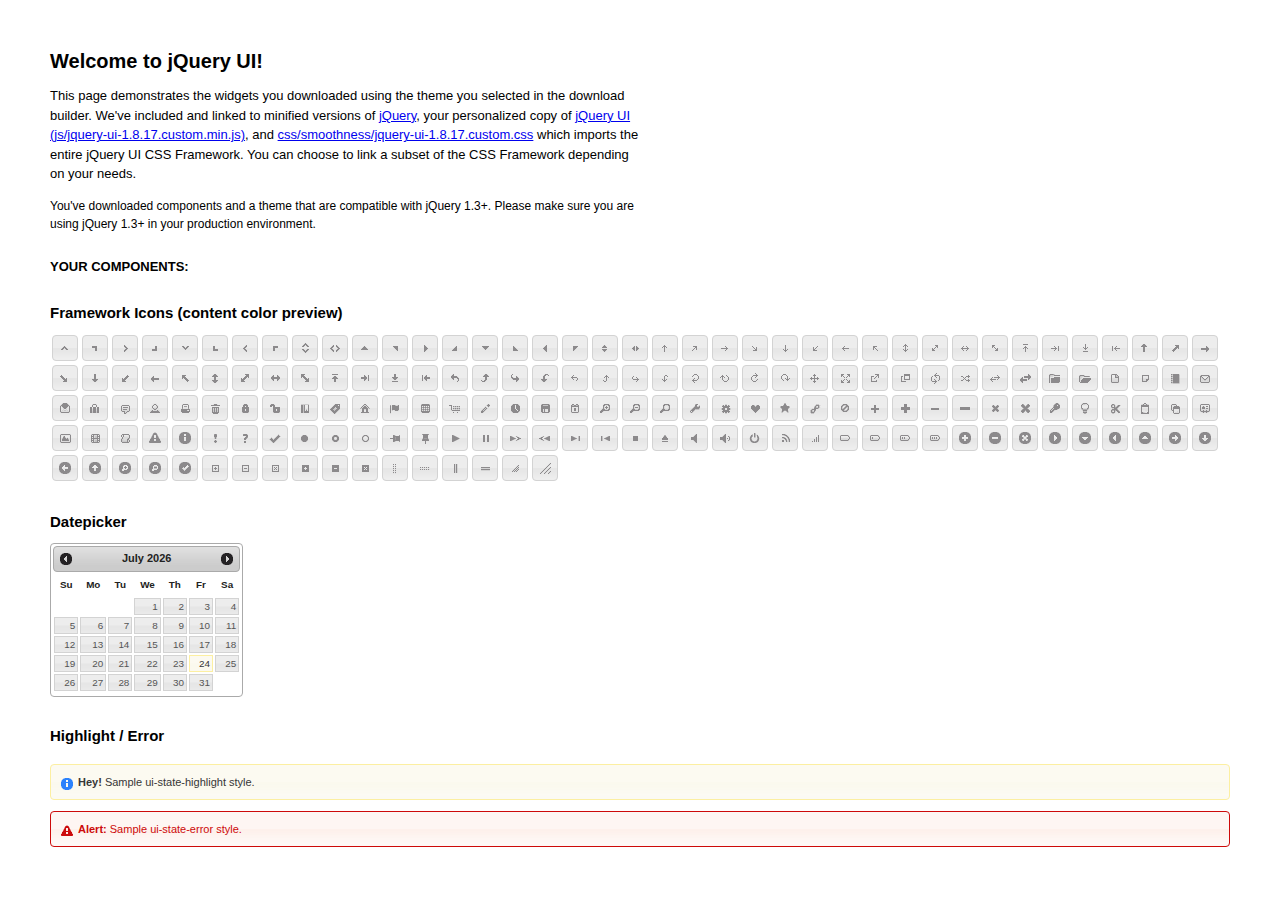
<file: jquery-ui-1.8.17.custom/index.html>
<!DOCTYPE html>
<html>
	<head>
		<meta http-equiv="Content-Type" content="text/html; charset=iso-8859-1" />
		<title>jQuery UI Example Page</title>
		<link type="text/css" href="css/smoothness/jquery-ui-1.8.17.custom.css" rel="stylesheet" />	
		<script type="text/javascript" src="js/jquery-1.7.1.min.js"></script>
		<script type="text/javascript" src="js/jquery-ui-1.8.17.custom.min.js"></script>
		<script type="text/javascript">
			$(function(){

				// Datepicker
				$('#datepicker').datepicker({
					inline: true
				});
				
				//hover states on the static widgets
				$('#dialog_link, ul#icons li').hover(
					function() { $(this).addClass('ui-state-hover'); }, 
					function() { $(this).removeClass('ui-state-hover'); }
				);
				
			});
		</script>
		<style type="text/css">
			/*demo page css*/
			body{ font: 62.5% "Trebuchet MS", sans-serif; margin: 50px;}
			.demoHeaders { margin-top: 2em; }
			#dialog_link {padding: .4em 1em .4em 20px;text-decoration: none;position: relative;}
			#dialog_link span.ui-icon {margin: 0 5px 0 0;position: absolute;left: .2em;top: 50%;margin-top: -8px;}
			ul#icons {margin: 0; padding: 0;}
			ul#icons li {margin: 2px; position: relative; padding: 4px 0; cursor: pointer; float: left;  list-style: none;}
			ul#icons span.ui-icon {float: left; margin: 0 4px;}
		</style>	
	</head>
	<body>
	<h1>Welcome to jQuery UI!</h1>
	<p style="font-size: 1.3em; line-height: 1.5; margin: 1em 0; width: 50%;">This page demonstrates the widgets you downloaded using the theme you selected in the download builder. We've included and linked to minified versions of <a href="js/jquery-1.7.1.min.js">jQuery</a>, your personalized copy of <a href="js/jquery-ui-1.8.17.custom.min.js">jQuery UI (js/jquery-ui-1.8.17.custom.min.js)</a>, and <a href="css/smoothness/jquery-ui-1.8.17.custom.css">css/smoothness/jquery-ui-1.8.17.custom.css</a> which imports the entire jQuery UI CSS Framework. You can choose to link a subset of the CSS Framework depending on your needs. </p>
	<p style="font-size: 1.2em; line-height: 1.5; margin: 1em 0; width: 50%;">You've downloaded components and a theme that are compatible with jQuery 1.3+. Please make sure you are using jQuery 1.3+ in your production environment.</p>	

	<p style="font-weight: bold; margin: 2em 0 1em; font-size: 1.3em;">YOUR COMPONENTS:</p>
			
				
				
		<h2 class="demoHeaders">Framework Icons (content color preview)</h2>
		<ul id="icons" class="ui-widget ui-helper-clearfix">
		
		<li class="ui-state-default ui-corner-all" title=".ui-icon-carat-1-n"><span class="ui-icon ui-icon-carat-1-n"></span></li>
		<li class="ui-state-default ui-corner-all" title=".ui-icon-carat-1-ne"><span class="ui-icon ui-icon-carat-1-ne"></span></li>
		<li class="ui-state-default ui-corner-all" title=".ui-icon-carat-1-e"><span class="ui-icon ui-icon-carat-1-e"></span></li>
		
		<li class="ui-state-default ui-corner-all" title=".ui-icon-carat-1-se"><span class="ui-icon ui-icon-carat-1-se"></span></li>
		<li class="ui-state-default ui-corner-all" title=".ui-icon-carat-1-s"><span class="ui-icon ui-icon-carat-1-s"></span></li>
		<li class="ui-state-default ui-corner-all" title=".ui-icon-carat-1-sw"><span class="ui-icon ui-icon-carat-1-sw"></span></li>
		<li class="ui-state-default ui-corner-all" title=".ui-icon-carat-1-w"><span class="ui-icon ui-icon-carat-1-w"></span></li>
		<li class="ui-state-default ui-corner-all" title=".ui-icon-carat-1-nw"><span class="ui-icon ui-icon-carat-1-nw"></span></li>
		<li class="ui-state-default ui-corner-all" title=".ui-icon-carat-2-n-s"><span class="ui-icon ui-icon-carat-2-n-s"></span></li>
		<li class="ui-state-default ui-corner-all" title=".ui-icon-carat-2-e-w"><span class="ui-icon ui-icon-carat-2-e-w"></span></li>
		<li class="ui-state-default ui-corner-all" title=".ui-icon-triangle-1-n"><span class="ui-icon ui-icon-triangle-1-n"></span></li>
		<li class="ui-state-default ui-corner-all" title=".ui-icon-triangle-1-ne"><span class="ui-icon ui-icon-triangle-1-ne"></span></li>
		
		<li class="ui-state-default ui-corner-all" title=".ui-icon-triangle-1-e"><span class="ui-icon ui-icon-triangle-1-e"></span></li>
		<li class="ui-state-default ui-corner-all" title=".ui-icon-triangle-1-se"><span class="ui-icon ui-icon-triangle-1-se"></span></li>
		<li class="ui-state-default ui-corner-all" title=".ui-icon-triangle-1-s"><span class="ui-icon ui-icon-triangle-1-s"></span></li>
		<li class="ui-state-default ui-corner-all" title=".ui-icon-triangle-1-sw"><span class="ui-icon ui-icon-triangle-1-sw"></span></li>
		<li class="ui-state-default ui-corner-all" title=".ui-icon-triangle-1-w"><span class="ui-icon ui-icon-triangle-1-w"></span></li>
		<li class="ui-state-default ui-corner-all" title=".ui-icon-triangle-1-nw"><span class="ui-icon ui-icon-triangle-1-nw"></span></li>
		<li class="ui-state-default ui-corner-all" title=".ui-icon-triangle-2-n-s"><span class="ui-icon ui-icon-triangle-2-n-s"></span></li>
		<li class="ui-state-default ui-corner-all" title=".ui-icon-triangle-2-e-w"><span class="ui-icon ui-icon-triangle-2-e-w"></span></li>
		<li class="ui-state-default ui-corner-all" title=".ui-icon-arrow-1-n"><span class="ui-icon ui-icon-arrow-1-n"></span></li>
		
		<li class="ui-state-default ui-corner-all" title=".ui-icon-arrow-1-ne"><span class="ui-icon ui-icon-arrow-1-ne"></span></li>
		<li class="ui-state-default ui-corner-all" title=".ui-icon-arrow-1-e"><span class="ui-icon ui-icon-arrow-1-e"></span></li>
		<li class="ui-state-default ui-corner-all" title=".ui-icon-arrow-1-se"><span class="ui-icon ui-icon-arrow-1-se"></span></li>
		<li class="ui-state-default ui-corner-all" title=".ui-icon-arrow-1-s"><span class="ui-icon ui-icon-arrow-1-s"></span></li>
		<li class="ui-state-default ui-corner-all" title=".ui-icon-arrow-1-sw"><span class="ui-icon ui-icon-arrow-1-sw"></span></li>
		<li class="ui-state-default ui-corner-all" title=".ui-icon-arrow-1-w"><span class="ui-icon ui-icon-arrow-1-w"></span></li>
		<li class="ui-state-default ui-corner-all" title=".ui-icon-arrow-1-nw"><span class="ui-icon ui-icon-arrow-1-nw"></span></li>
		<li class="ui-state-default ui-corner-all" title=".ui-icon-arrow-2-n-s"><span class="ui-icon ui-icon-arrow-2-n-s"></span></li>
		<li class="ui-state-default ui-corner-all" title=".ui-icon-arrow-2-ne-sw"><span class="ui-icon ui-icon-arrow-2-ne-sw"></span></li>
		
		<li class="ui-state-default ui-corner-all" title=".ui-icon-arrow-2-e-w"><span class="ui-icon ui-icon-arrow-2-e-w"></span></li>
		<li class="ui-state-default ui-corner-all" title=".ui-icon-arrow-2-se-nw"><span class="ui-icon ui-icon-arrow-2-se-nw"></span></li>
		<li class="ui-state-default ui-corner-all" title=".ui-icon-arrowstop-1-n"><span class="ui-icon ui-icon-arrowstop-1-n"></span></li>
		<li class="ui-state-default ui-corner-all" title=".ui-icon-arrowstop-1-e"><span class="ui-icon ui-icon-arrowstop-1-e"></span></li>
		<li class="ui-state-default ui-corner-all" title=".ui-icon-arrowstop-1-s"><span class="ui-icon ui-icon-arrowstop-1-s"></span></li>
		<li class="ui-state-default ui-corner-all" title=".ui-icon-arrowstop-1-w"><span class="ui-icon ui-icon-arrowstop-1-w"></span></li>
		<li class="ui-state-default ui-corner-all" title=".ui-icon-arrowthick-1-n"><span class="ui-icon ui-icon-arrowthick-1-n"></span></li>
		<li class="ui-state-default ui-corner-all" title=".ui-icon-arrowthick-1-ne"><span class="ui-icon ui-icon-arrowthick-1-ne"></span></li>
		<li class="ui-state-default ui-corner-all" title=".ui-icon-arrowthick-1-e"><span class="ui-icon ui-icon-arrowthick-1-e"></span></li>
		
		<li class="ui-state-default ui-corner-all" title=".ui-icon-arrowthick-1-se"><span class="ui-icon ui-icon-arrowthick-1-se"></span></li>
		<li class="ui-state-default ui-corner-all" title=".ui-icon-arrowthick-1-s"><span class="ui-icon ui-icon-arrowthick-1-s"></span></li>
		<li class="ui-state-default ui-corner-all" title=".ui-icon-arrowthick-1-sw"><span class="ui-icon ui-icon-arrowthick-1-sw"></span></li>
		<li class="ui-state-default ui-corner-all" title=".ui-icon-arrowthick-1-w"><span class="ui-icon ui-icon-arrowthick-1-w"></span></li>
		<li class="ui-state-default ui-corner-all" title=".ui-icon-arrowthick-1-nw"><span class="ui-icon ui-icon-arrowthick-1-nw"></span></li>
		<li class="ui-state-default ui-corner-all" title=".ui-icon-arrowthick-2-n-s"><span class="ui-icon ui-icon-arrowthick-2-n-s"></span></li>
		<li class="ui-state-default ui-corner-all" title=".ui-icon-arrowthick-2-ne-sw"><span class="ui-icon ui-icon-arrowthick-2-ne-sw"></span></li>
		<li class="ui-state-default ui-corner-all" title=".ui-icon-arrowthick-2-e-w"><span class="ui-icon ui-icon-arrowthick-2-e-w"></span></li>
		<li class="ui-state-default ui-corner-all" title=".ui-icon-arrowthick-2-se-nw"><span class="ui-icon ui-icon-arrowthick-2-se-nw"></span></li>
		
		<li class="ui-state-default ui-corner-all" title=".ui-icon-arrowthickstop-1-n"><span class="ui-icon ui-icon-arrowthickstop-1-n"></span></li>
		<li class="ui-state-default ui-corner-all" title=".ui-icon-arrowthickstop-1-e"><span class="ui-icon ui-icon-arrowthickstop-1-e"></span></li>
		<li class="ui-state-default ui-corner-all" title=".ui-icon-arrowthickstop-1-s"><span class="ui-icon ui-icon-arrowthickstop-1-s"></span></li>
		<li class="ui-state-default ui-corner-all" title=".ui-icon-arrowthickstop-1-w"><span class="ui-icon ui-icon-arrowthickstop-1-w"></span></li>
		<li class="ui-state-default ui-corner-all" title=".ui-icon-arrowreturnthick-1-w"><span class="ui-icon ui-icon-arrowreturnthick-1-w"></span></li>
		<li class="ui-state-default ui-corner-all" title=".ui-icon-arrowreturnthick-1-n"><span class="ui-icon ui-icon-arrowreturnthick-1-n"></span></li>
		<li class="ui-state-default ui-corner-all" title=".ui-icon-arrowreturnthick-1-e"><span class="ui-icon ui-icon-arrowreturnthick-1-e"></span></li>
		<li class="ui-state-default ui-corner-all" title=".ui-icon-arrowreturnthick-1-s"><span class="ui-icon ui-icon-arrowreturnthick-1-s"></span></li>
		<li class="ui-state-default ui-corner-all" title=".ui-icon-arrowreturn-1-w"><span class="ui-icon ui-icon-arrowreturn-1-w"></span></li>
		
		<li class="ui-state-default ui-corner-all" title=".ui-icon-arrowreturn-1-n"><span class="ui-icon ui-icon-arrowreturn-1-n"></span></li>
		<li class="ui-state-default ui-corner-all" title=".ui-icon-arrowreturn-1-e"><span class="ui-icon ui-icon-arrowreturn-1-e"></span></li>
		<li class="ui-state-default ui-corner-all" title=".ui-icon-arrowreturn-1-s"><span class="ui-icon ui-icon-arrowreturn-1-s"></span></li>
		<li class="ui-state-default ui-corner-all" title=".ui-icon-arrowrefresh-1-w"><span class="ui-icon ui-icon-arrowrefresh-1-w"></span></li>
		<li class="ui-state-default ui-corner-all" title=".ui-icon-arrowrefresh-1-n"><span class="ui-icon ui-icon-arrowrefresh-1-n"></span></li>
		<li class="ui-state-default ui-corner-all" title=".ui-icon-arrowrefresh-1-e"><span class="ui-icon ui-icon-arrowrefresh-1-e"></span></li>
		<li class="ui-state-default ui-corner-all" title=".ui-icon-arrowrefresh-1-s"><span class="ui-icon ui-icon-arrowrefresh-1-s"></span></li>
		<li class="ui-state-default ui-corner-all" title=".ui-icon-arrow-4"><span class="ui-icon ui-icon-arrow-4"></span></li>
		<li class="ui-state-default ui-corner-all" title=".ui-icon-arrow-4-diag"><span class="ui-icon ui-icon-arrow-4-diag"></span></li>
		
		<li class="ui-state-default ui-corner-all" title=".ui-icon-extlink"><span class="ui-icon ui-icon-extlink"></span></li>
		<li class="ui-state-default ui-corner-all" title=".ui-icon-newwin"><span class="ui-icon ui-icon-newwin"></span></li>
		<li class="ui-state-default ui-corner-all" title=".ui-icon-refresh"><span class="ui-icon ui-icon-refresh"></span></li>
		<li class="ui-state-default ui-corner-all" title=".ui-icon-shuffle"><span class="ui-icon ui-icon-shuffle"></span></li>
		<li class="ui-state-default ui-corner-all" title=".ui-icon-transfer-e-w"><span class="ui-icon ui-icon-transfer-e-w"></span></li>
		<li class="ui-state-default ui-corner-all" title=".ui-icon-transferthick-e-w"><span class="ui-icon ui-icon-transferthick-e-w"></span></li>
		<li class="ui-state-default ui-corner-all" title=".ui-icon-folder-collapsed"><span class="ui-icon ui-icon-folder-collapsed"></span></li>
		<li class="ui-state-default ui-corner-all" title=".ui-icon-folder-open"><span class="ui-icon ui-icon-folder-open"></span></li>
		<li class="ui-state-default ui-corner-all" title=".ui-icon-document"><span class="ui-icon ui-icon-document"></span></li>
		
		<li class="ui-state-default ui-corner-all" title=".ui-icon-document-b"><span class="ui-icon ui-icon-document-b"></span></li>
		<li class="ui-state-default ui-corner-all" title=".ui-icon-note"><span class="ui-icon ui-icon-note"></span></li>
		<li class="ui-state-default ui-corner-all" title=".ui-icon-mail-closed"><span class="ui-icon ui-icon-mail-closed"></span></li>
		<li class="ui-state-default ui-corner-all" title=".ui-icon-mail-open"><span class="ui-icon ui-icon-mail-open"></span></li>
		<li class="ui-state-default ui-corner-all" title=".ui-icon-suitcase"><span class="ui-icon ui-icon-suitcase"></span></li>
		<li class="ui-state-default ui-corner-all" title=".ui-icon-comment"><span class="ui-icon ui-icon-comment"></span></li>
		<li class="ui-state-default ui-corner-all" title=".ui-icon-person"><span class="ui-icon ui-icon-person"></span></li>
		<li class="ui-state-default ui-corner-all" title=".ui-icon-print"><span class="ui-icon ui-icon-print"></span></li>
		<li class="ui-state-default ui-corner-all" title=".ui-icon-trash"><span class="ui-icon ui-icon-trash"></span></li>
		
		<li class="ui-state-default ui-corner-all" title=".ui-icon-locked"><span class="ui-icon ui-icon-locked"></span></li>
		<li class="ui-state-default ui-corner-all" title=".ui-icon-unlocked"><span class="ui-icon ui-icon-unlocked"></span></li>
		<li class="ui-state-default ui-corner-all" title=".ui-icon-bookmark"><span class="ui-icon ui-icon-bookmark"></span></li>
		<li class="ui-state-default ui-corner-all" title=".ui-icon-tag"><span class="ui-icon ui-icon-tag"></span></li>
		<li class="ui-state-default ui-corner-all" title=".ui-icon-home"><span class="ui-icon ui-icon-home"></span></li>
		<li class="ui-state-default ui-corner-all" title=".ui-icon-flag"><span class="ui-icon ui-icon-flag"></span></li>
		<li class="ui-state-default ui-corner-all" title=".ui-icon-calculator"><span class="ui-icon ui-icon-calculator"></span></li>
		<li class="ui-state-default ui-corner-all" title=".ui-icon-cart"><span class="ui-icon ui-icon-cart"></span></li>
		<li class="ui-state-default ui-corner-all" title=".ui-icon-pencil"><span class="ui-icon ui-icon-pencil"></span></li>
		
		<li class="ui-state-default ui-corner-all" title=".ui-icon-clock"><span class="ui-icon ui-icon-clock"></span></li>
		<li class="ui-state-default ui-corner-all" title=".ui-icon-disk"><span class="ui-icon ui-icon-disk"></span></li>
		<li class="ui-state-default ui-corner-all" title=".ui-icon-calendar"><span class="ui-icon ui-icon-calendar"></span></li>
		<li class="ui-state-default ui-corner-all" title=".ui-icon-zoomin"><span class="ui-icon ui-icon-zoomin"></span></li>
		<li class="ui-state-default ui-corner-all" title=".ui-icon-zoomout"><span class="ui-icon ui-icon-zoomout"></span></li>
		<li class="ui-state-default ui-corner-all" title=".ui-icon-search"><span class="ui-icon ui-icon-search"></span></li>
		<li class="ui-state-default ui-corner-all" title=".ui-icon-wrench"><span class="ui-icon ui-icon-wrench"></span></li>
		<li class="ui-state-default ui-corner-all" title=".ui-icon-gear"><span class="ui-icon ui-icon-gear"></span></li>
		<li class="ui-state-default ui-corner-all" title=".ui-icon-heart"><span class="ui-icon ui-icon-heart"></span></li>
		
		<li class="ui-state-default ui-corner-all" title=".ui-icon-star"><span class="ui-icon ui-icon-star"></span></li>
		<li class="ui-state-default ui-corner-all" title=".ui-icon-link"><span class="ui-icon ui-icon-link"></span></li>
		<li class="ui-state-default ui-corner-all" title=".ui-icon-cancel"><span class="ui-icon ui-icon-cancel"></span></li>
		<li class="ui-state-default ui-corner-all" title=".ui-icon-plus"><span class="ui-icon ui-icon-plus"></span></li>
		<li class="ui-state-default ui-corner-all" title=".ui-icon-plusthick"><span class="ui-icon ui-icon-plusthick"></span></li>
		<li class="ui-state-default ui-corner-all" title=".ui-icon-minus"><span class="ui-icon ui-icon-minus"></span></li>
		<li class="ui-state-default ui-corner-all" title=".ui-icon-minusthick"><span class="ui-icon ui-icon-minusthick"></span></li>
		<li class="ui-state-default ui-corner-all" title=".ui-icon-close"><span class="ui-icon ui-icon-close"></span></li>
		<li class="ui-state-default ui-corner-all" title=".ui-icon-closethick"><span class="ui-icon ui-icon-closethick"></span></li>
		
		<li class="ui-state-default ui-corner-all" title=".ui-icon-key"><span class="ui-icon ui-icon-key"></span></li>
		<li class="ui-state-default ui-corner-all" title=".ui-icon-lightbulb"><span class="ui-icon ui-icon-lightbulb"></span></li>
		<li class="ui-state-default ui-corner-all" title=".ui-icon-scissors"><span class="ui-icon ui-icon-scissors"></span></li>
		<li class="ui-state-default ui-corner-all" title=".ui-icon-clipboard"><span class="ui-icon ui-icon-clipboard"></span></li>
		<li class="ui-state-default ui-corner-all" title=".ui-icon-copy"><span class="ui-icon ui-icon-copy"></span></li>
		<li class="ui-state-default ui-corner-all" title=".ui-icon-contact"><span class="ui-icon ui-icon-contact"></span></li>
		<li class="ui-state-default ui-corner-all" title=".ui-icon-image"><span class="ui-icon ui-icon-image"></span></li>
		<li class="ui-state-default ui-corner-all" title=".ui-icon-video"><span class="ui-icon ui-icon-video"></span></li>
		<li class="ui-state-default ui-corner-all" title=".ui-icon-script"><span class="ui-icon ui-icon-script"></span></li>
		<li class="ui-state-default ui-corner-all" title=".ui-icon-alert"><span class="ui-icon ui-icon-alert"></span></li>
		
		<li class="ui-state-default ui-corner-all" title=".ui-icon-info"><span class="ui-icon ui-icon-info"></span></li>
		<li class="ui-state-default ui-corner-all" title=".ui-icon-notice"><span class="ui-icon ui-icon-notice"></span></li>
		<li class="ui-state-default ui-corner-all" title=".ui-icon-help"><span class="ui-icon ui-icon-help"></span></li>
		<li class="ui-state-default ui-corner-all" title=".ui-icon-check"><span class="ui-icon ui-icon-check"></span></li>
		<li class="ui-state-default ui-corner-all" title=".ui-icon-bullet"><span class="ui-icon ui-icon-bullet"></span></li>
		<li class="ui-state-default ui-corner-all" title=".ui-icon-radio-off"><span class="ui-icon ui-icon-radio-off"></span></li>
		<li class="ui-state-default ui-corner-all" title=".ui-icon-radio-on"><span class="ui-icon ui-icon-radio-on"></span></li>
		<li class="ui-state-default ui-corner-all" title=".ui-icon-pin-w"><span class="ui-icon ui-icon-pin-w"></span></li>
		<li class="ui-state-default ui-corner-all" title=".ui-icon-pin-s"><span class="ui-icon ui-icon-pin-s"></span></li>
		<li class="ui-state-default ui-corner-all" title=".ui-icon-play"><span class="ui-icon ui-icon-play"></span></li>
		<li class="ui-state-default ui-corner-all" title=".ui-icon-pause"><span class="ui-icon ui-icon-pause"></span></li>
		
		<li class="ui-state-default ui-corner-all" title=".ui-icon-seek-next"><span class="ui-icon ui-icon-seek-next"></span></li>
		<li class="ui-state-default ui-corner-all" title=".ui-icon-seek-prev"><span class="ui-icon ui-icon-seek-prev"></span></li>
		<li class="ui-state-default ui-corner-all" title=".ui-icon-seek-end"><span class="ui-icon ui-icon-seek-end"></span></li>
		<li class="ui-state-default ui-corner-all" title=".ui-icon-seek-first"><span class="ui-icon ui-icon-seek-first"></span></li>
		<li class="ui-state-default ui-corner-all" title=".ui-icon-stop"><span class="ui-icon ui-icon-stop"></span></li>
		<li class="ui-state-default ui-corner-all" title=".ui-icon-eject"><span class="ui-icon ui-icon-eject"></span></li>
		<li class="ui-state-default ui-corner-all" title=".ui-icon-volume-off"><span class="ui-icon ui-icon-volume-off"></span></li>
		<li class="ui-state-default ui-corner-all" title=".ui-icon-volume-on"><span class="ui-icon ui-icon-volume-on"></span></li>
		<li class="ui-state-default ui-corner-all" title=".ui-icon-power"><span class="ui-icon ui-icon-power"></span></li>
		
		<li class="ui-state-default ui-corner-all" title=".ui-icon-signal-diag"><span class="ui-icon ui-icon-signal-diag"></span></li>
		<li class="ui-state-default ui-corner-all" title=".ui-icon-signal"><span class="ui-icon ui-icon-signal"></span></li>
		<li class="ui-state-default ui-corner-all" title=".ui-icon-battery-0"><span class="ui-icon ui-icon-battery-0"></span></li>
		<li class="ui-state-default ui-corner-all" title=".ui-icon-battery-1"><span class="ui-icon ui-icon-battery-1"></span></li>
		<li class="ui-state-default ui-corner-all" title=".ui-icon-battery-2"><span class="ui-icon ui-icon-battery-2"></span></li>
		<li class="ui-state-default ui-corner-all" title=".ui-icon-battery-3"><span class="ui-icon ui-icon-battery-3"></span></li>
		<li class="ui-state-default ui-corner-all" title=".ui-icon-circle-plus"><span class="ui-icon ui-icon-circle-plus"></span></li>
		<li class="ui-state-default ui-corner-all" title=".ui-icon-circle-minus"><span class="ui-icon ui-icon-circle-minus"></span></li>
		<li class="ui-state-default ui-corner-all" title=".ui-icon-circle-close"><span class="ui-icon ui-icon-circle-close"></span></li>
		
		<li class="ui-state-default ui-corner-all" title=".ui-icon-circle-triangle-e"><span class="ui-icon ui-icon-circle-triangle-e"></span></li>
		<li class="ui-state-default ui-corner-all" title=".ui-icon-circle-triangle-s"><span class="ui-icon ui-icon-circle-triangle-s"></span></li>
		<li class="ui-state-default ui-corner-all" title=".ui-icon-circle-triangle-w"><span class="ui-icon ui-icon-circle-triangle-w"></span></li>
		<li class="ui-state-default ui-corner-all" title=".ui-icon-circle-triangle-n"><span class="ui-icon ui-icon-circle-triangle-n"></span></li>
		<li class="ui-state-default ui-corner-all" title=".ui-icon-circle-arrow-e"><span class="ui-icon ui-icon-circle-arrow-e"></span></li>
		<li class="ui-state-default ui-corner-all" title=".ui-icon-circle-arrow-s"><span class="ui-icon ui-icon-circle-arrow-s"></span></li>
		<li class="ui-state-default ui-corner-all" title=".ui-icon-circle-arrow-w"><span class="ui-icon ui-icon-circle-arrow-w"></span></li>
		<li class="ui-state-default ui-corner-all" title=".ui-icon-circle-arrow-n"><span class="ui-icon ui-icon-circle-arrow-n"></span></li>
		<li class="ui-state-default ui-corner-all" title=".ui-icon-circle-zoomin"><span class="ui-icon ui-icon-circle-zoomin"></span></li>
		
		<li class="ui-state-default ui-corner-all" title=".ui-icon-circle-zoomout"><span class="ui-icon ui-icon-circle-zoomout"></span></li>
		<li class="ui-state-default ui-corner-all" title=".ui-icon-circle-check"><span class="ui-icon ui-icon-circle-check"></span></li>
		<li class="ui-state-default ui-corner-all" title=".ui-icon-circlesmall-plus"><span class="ui-icon ui-icon-circlesmall-plus"></span></li>
		<li class="ui-state-default ui-corner-all" title=".ui-icon-circlesmall-minus"><span class="ui-icon ui-icon-circlesmall-minus"></span></li>
		<li class="ui-state-default ui-corner-all" title=".ui-icon-circlesmall-close"><span class="ui-icon ui-icon-circlesmall-close"></span></li>
		<li class="ui-state-default ui-corner-all" title=".ui-icon-squaresmall-plus"><span class="ui-icon ui-icon-squaresmall-plus"></span></li>
		<li class="ui-state-default ui-corner-all" title=".ui-icon-squaresmall-minus"><span class="ui-icon ui-icon-squaresmall-minus"></span></li>
		<li class="ui-state-default ui-corner-all" title=".ui-icon-squaresmall-close"><span class="ui-icon ui-icon-squaresmall-close"></span></li>
		<li class="ui-state-default ui-corner-all" title=".ui-icon-grip-dotted-vertical"><span class="ui-icon ui-icon-grip-dotted-vertical"></span></li>
		
		<li class="ui-state-default ui-corner-all" title=".ui-icon-grip-dotted-horizontal"><span class="ui-icon ui-icon-grip-dotted-horizontal"></span></li>
		<li class="ui-state-default ui-corner-all" title=".ui-icon-grip-solid-vertical"><span class="ui-icon ui-icon-grip-solid-vertical"></span></li>
		<li class="ui-state-default ui-corner-all" title=".ui-icon-grip-solid-horizontal"><span class="ui-icon ui-icon-grip-solid-horizontal"></span></li>
		<li class="ui-state-default ui-corner-all" title=".ui-icon-gripsmall-diagonal-se"><span class="ui-icon ui-icon-gripsmall-diagonal-se"></span></li>
		<li class="ui-state-default ui-corner-all" title=".ui-icon-grip-diagonal-se"><span class="ui-icon ui-icon-grip-diagonal-se"></span></li>
		</ul>

	
		<!-- Datepicker -->
		<h2 class="demoHeaders">Datepicker</h2>
		<div id="datepicker"></div>
			
		<!-- Highlight / Error -->
		<h2 class="demoHeaders">Highlight / Error</h2>
		<div class="ui-widget">
			<div class="ui-state-highlight ui-corner-all" style="margin-top: 20px; padding: 0 .7em;"> 
				<p><span class="ui-icon ui-icon-info" style="float: left; margin-right: .3em;"></span>
				<strong>Hey!</strong> Sample ui-state-highlight style.</p>
			</div>
		</div>
		<br/>
		<div class="ui-widget">
			<div class="ui-state-error ui-corner-all" style="padding: 0 .7em;"> 
				<p><span class="ui-icon ui-icon-alert" style="float: left; margin-right: .3em;"></span> 
				<strong>Alert:</strong> Sample ui-state-error style.</p>
			</div>
		</div>

	</body>
</html>
</file>
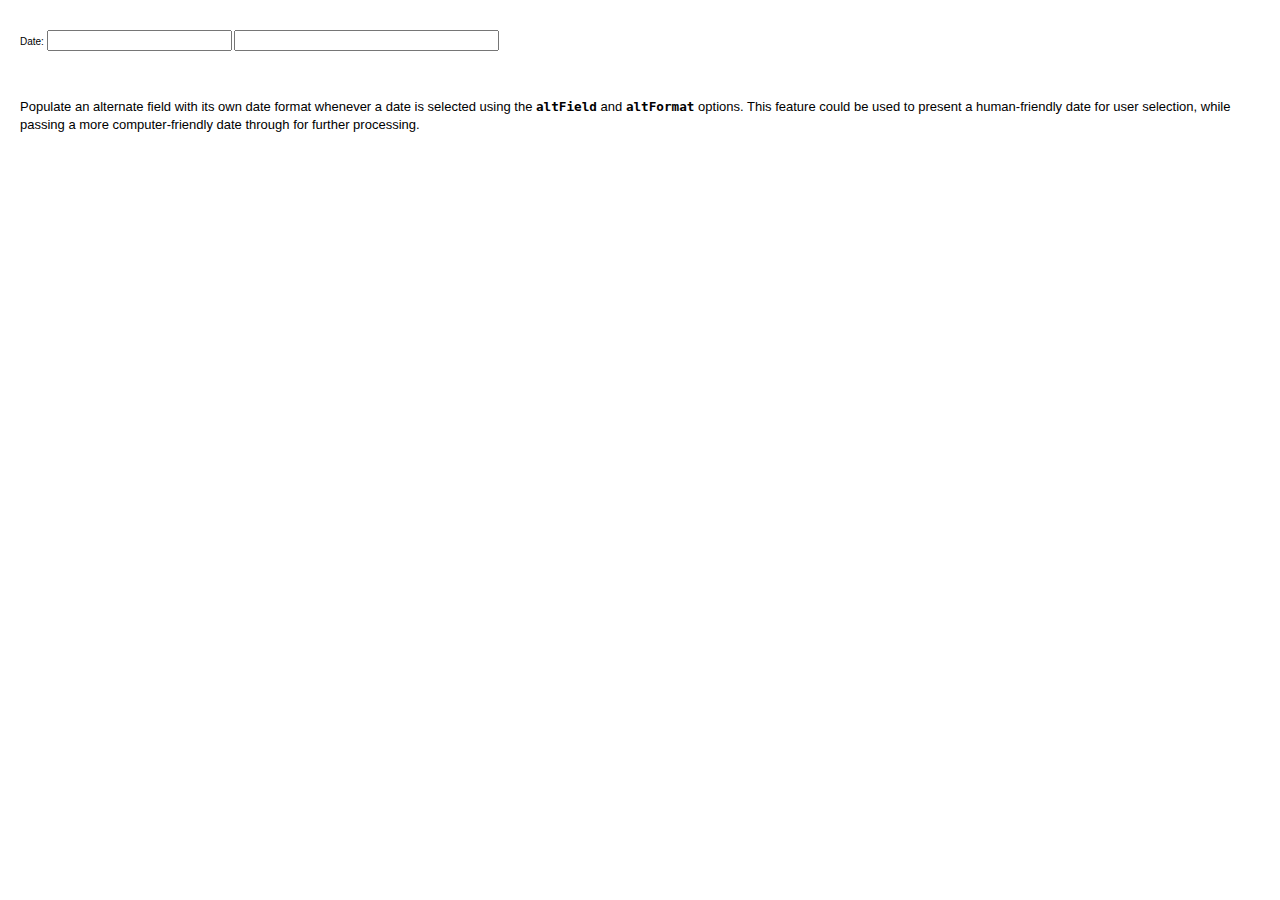
<file: jquery-ui-1.8.17.custom/development-bundle/demos/datepicker/alt-field.html>
<!DOCTYPE html>
<html lang="en">
<head>
	<meta charset="utf-8">
	<title>jQuery UI Datepicker - Populate alternate field</title>
	<link rel="stylesheet" href="../../themes/base/jquery.ui.all.css">
	<script src="../../jquery-1.7.1.js"></script>
	<script src="../../ui/jquery.ui.core.js"></script>
	<script src="../../ui/jquery.ui.widget.js"></script>
	<script src="../../ui/jquery.ui.datepicker.js"></script>
	<link rel="stylesheet" href="../demos.css">
	<script>
	$(function() {
		$( "#datepicker" ).datepicker({
			altField: "#alternate",
			altFormat: "DD, d MM, yy"
		});
	});
	</script>
</head>
<body>

<div class="demo">

<p>Date: <input type="text" id="datepicker">&nbsp;<input type="text" id="alternate" size="30"/></p>

</div><!-- End demo -->



<div class="demo-description">
<p>Populate an alternate field with its own date format whenever a date is selected using the <code>altField</code> and <code>altFormat</code> options.  This feature could be used to present a human-friendly date for user selection, while passing a more computer-friendly date through for further processing.</p>
</div><!-- End demo-description -->

</body>
</html>
</file>
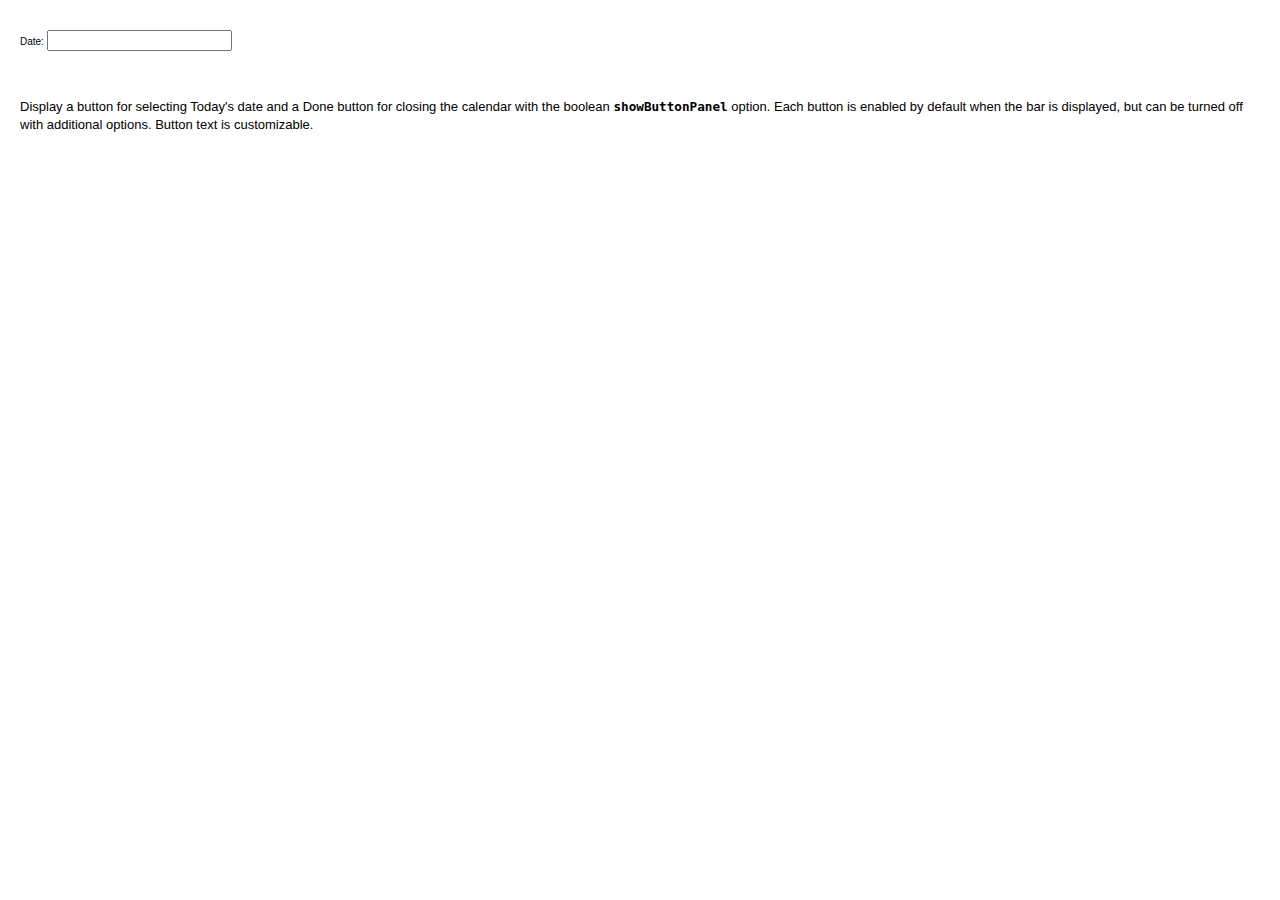
<file: jquery-ui-1.8.17.custom/development-bundle/demos/datepicker/buttonbar.html>
<!DOCTYPE html>
<html lang="en">
<head>
	<meta charset="utf-8">
	<title>jQuery UI Datepicker - Display button bar</title>
	<link rel="stylesheet" href="../../themes/base/jquery.ui.all.css">
	<script src="../../jquery-1.7.1.js"></script>
	<script src="../../ui/jquery.ui.core.js"></script>
	<script src="../../ui/jquery.ui.widget.js"></script>
	<script src="../../ui/jquery.ui.datepicker.js"></script>
	<link rel="stylesheet" href="../demos.css">
	<script>
	$(function() {
		$( "#datepicker" ).datepicker({
			showButtonPanel: true
		});
	});
	</script>
</head>
<body>

<div class="demo">

<p>Date: <input type="text" id="datepicker"></p>

</div><!-- End demo -->



<div class="demo-description">
<p>Display a button for selecting Today's date and a Done button for closing the calendar with the boolean <code>showButtonPanel</code> option.  Each button is enabled by default when the bar is displayed, but can be turned off with additional options.  Button text is customizable.</p>
</div><!-- End demo-description -->

</body>
</html>
</file>
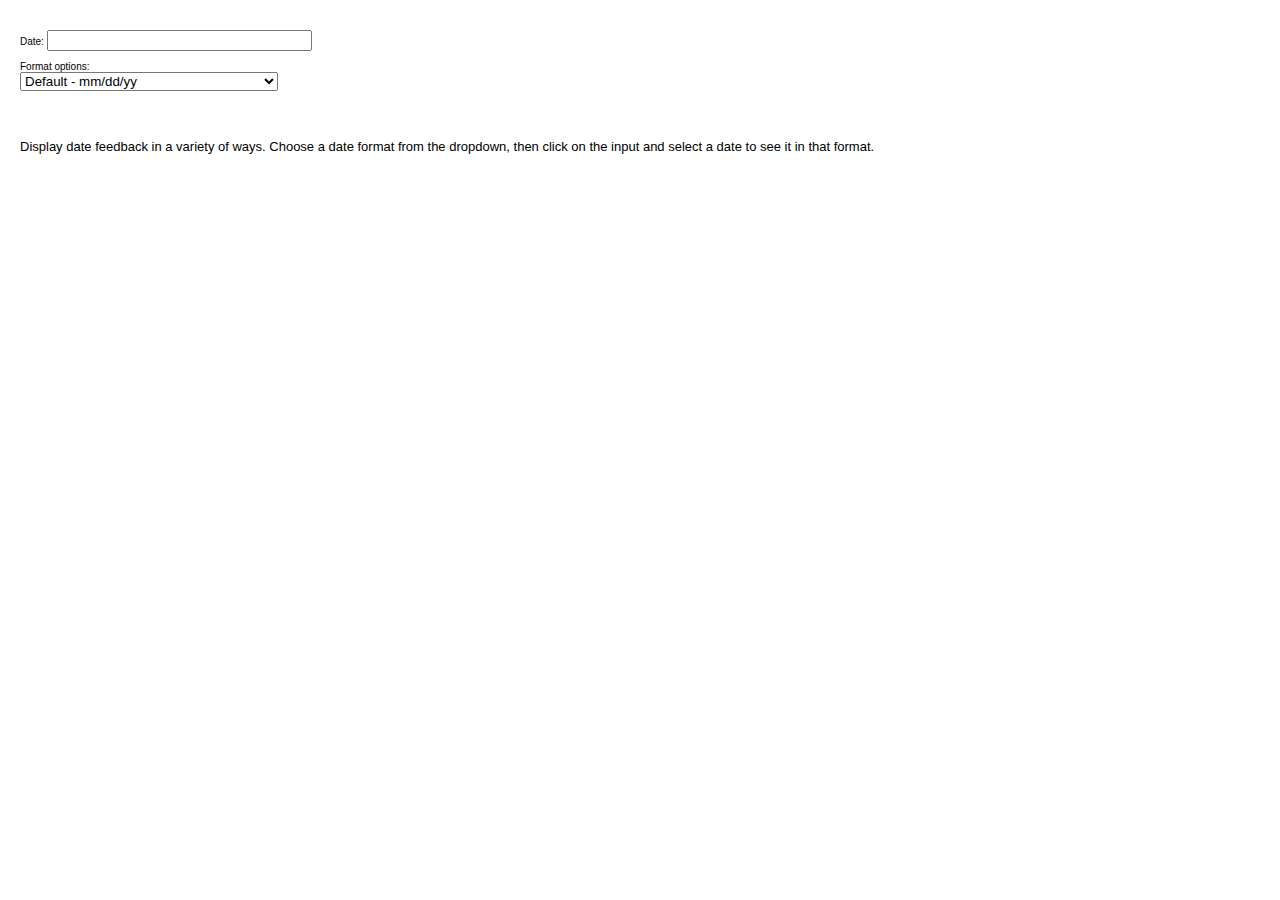
<file: jquery-ui-1.8.17.custom/development-bundle/demos/datepicker/date-formats.html>
<!DOCTYPE html>
<html lang="en">
<head>
	<meta charset="utf-8">
	<title>jQuery UI Datepicker - Format date</title>
	<link rel="stylesheet" href="../../themes/base/jquery.ui.all.css">
	<script src="../../jquery-1.7.1.js"></script>
	<script src="../../ui/jquery.ui.core.js"></script>
	<script src="../../ui/jquery.ui.widget.js"></script>
	<script src="../../ui/jquery.ui.datepicker.js"></script>
	<link rel="stylesheet" href="../demos.css">
	<script>
	$(function() {
		$( "#datepicker" ).datepicker();
		$( "#format" ).change(function() {
			$( "#datepicker" ).datepicker( "option", "dateFormat", $( this ).val() );
		});
	});
	</script>
</head>
<body>

<div class="demo">

<p>Date: <input type="text" id="datepicker" size="30"/></p>

<p>Format options:<br />
	<select id="format">
		<option value="mm/dd/yy">Default - mm/dd/yy</option>
		<option value="yy-mm-dd">ISO 8601 - yy-mm-dd</option>
		<option value="d M, y">Short - d M, y</option>
		<option value="d MM, y">Medium - d MM, y</option>
		<option value="DD, d MM, yy">Full - DD, d MM, yy</option>
		<option value="'day' d 'of' MM 'in the year' yy">With text - 'day' d 'of' MM 'in the year' yy</option>
	</select>
</p>

</div><!-- End demo -->



<div class="demo-description">
<p>Display date feedback in a variety of ways.  Choose a date format from the dropdown, then click on the input and select a date to see it in that format.</p>
</div><!-- End demo-description -->

</body>
</html>
</file>
<file: jquery-ui-1.8.17.custom/development-bundle/demos/demos.css>
body {
	font-size: 62.5%;
}

table {
	font-size: 1em;
}

/* Site
   -------------------------------- */

body {
	font-family: "Trebuchet MS", "Helvetica", "Arial",  "Verdana", "sans-serif";
}

/* Layout
   -------------------------------- */

.layout-grid {
	width: 960px;
}

.layout-grid td {
	vertical-align: top;
}

.layout-grid td.left-nav {
	width: 140px;
}

.layout-grid td.normal {
	border-left: 1px solid #eee;
	padding: 20px 24px;
	font-family: "Trebuchet MS", "Helvetica", "Arial",  "Verdana", "sans-serif";
}

.layout-grid td.demos {
	background: url('/images/demos_bg.jpg') no-repeat;
	height: 337px;
	overflow: hidden;
}

/* Normal
   -------------------------------- */

.normal h3,
.normal h4 {
	margin: 0;
	font-weight: normal;
}

.normal h3 {
	padding: 0 0 9px;
	font-size: 1.8em;
}

.normal h4 {
	padding-bottom: 21px;
	border-bottom: 1px dashed #999;
	font-size: 1.2em;
	font-weight: bold;
}

.normal p {
	font-size: 1.2em;
}

/* Demos */

.demos-nav, .demos-nav dt, .demos-nav dd, .demos-nav ul, .demos-nav li {
	margin: 0;
	padding: 0
}

.demos-nav {
	float: left;
	width: 170px;
	font-size: 1.3em;
}

.demos-nav dt,
.demos-nav h4 {
	margin: 0;
	padding: 0;
	font: normal 1.1em "Trebuchet MS", "Helvetica", "Arial",  "Verdana", "sans-serif";
	color: #e87b10;
}

.demos-nav dt,
.demos-nav h4 {
	margin-top: 1.5em;
	margin-bottom: 0;
	padding-left: 8px;
	padding-bottom:5px;
	line-height: 1.2em;
	border-bottom: 1px solid #F4F4F4;
}

.demos-nav dd a,
.demos-nav li a {
	border-bottom: 1px solid #F4F4F4;
	display:block;
	padding: 4px 3px 4px 8px;
	font-size: 90%;
	text-decoration: none;
	color: #555 ;
	margin:2px 0;
	height:13px;
}

.demos-nav dd a:hover,
.demos-nav dd a:focus,
.demos-nav dd a:hover,
.demos-nav dd a:focus {
	background: #f3f3f3;
	color:#000;
	-moz-border-radius: 5px; -webkit-border-radius: 5px;
}
 .demos-nav dd a.selected {
	background: #555;
	color:#ffffff;
	-moz-border-radius: 5px; -webkit-border-radius: 5px;
}


/* new styles for demo pages, added by Filament 12.29.08
eventually we should convert the font sizes to ems -- using px for now to minimize style conflicts
*/

.normal h3.demo-header { font-size:32px; padding:0 0 5px; border-bottom:1px solid #eee; text-transform: capitalize; }
.normal h4.demo-subheader { font-size:10px; text-transform: uppercase; color:#999; padding:8px 0 3px; border:0; margin:0; }
.normal a:link,
.normal a:visited { color:#1b75bb; text-decoration:none; }
.normal a:hover,
.normal a:active { color:#0b559b; }

#demo-config { padding:20px 0 0; }

#demo-frame { float:left; width:540px; height:380px; border:1px solid #ddd; overflow: auto; position: relative; }
#demo-frame h3, #demo-frame h4 { padding: 0; font-weight: bold; font-size: 1em; }

#demo-config-menu { float:right; width:180px;  }
#demo-config-menu h4 { font-size:13px; color:#666; font-weight:normal; border:0; padding-left:18px; }

#demo-config-menu ul { list-style: none; padding: 0; margin: 0; }

#demo-config-menu li { font-size:12px; padding:0 0 0 10px; margin:3px 0; zoom: 1; }

#demo-config-menu li a:link,
#demo-config-menu li a:visited { display:block; padding:1px 8px 4px; border-bottom:1px dotted #b3b3b3; }
* html #demo-config-menu li a:link,
* html #demo-config-menu li a:visited { padding:1px 8px 2px; }
#demo-config-menu li a:hover,
#demo-config-menu li a:active { background-color:#f6f6f6; }

#demo-config-menu li.demo-config-on { background: url(images/demo-config-on-tile.gif) repeat-x left center; }

#demo-config-menu li.demo-config-on a:link,
#demo-config-menu li.demo-config-on a:visited,
#demo-config-menu li.demo-config-on a:hover,
#demo-config-menu li.demo-config-on a:active { background: url(images/demo-config-on.gif) no-repeat left; padding-left:18px; color:#fff; border:0; margin-left:-10px; margin-top: 0px; margin-bottom: 0px; }

#demo-source, #demo-notes {
	clear: both;
	padding: 20px 0 0;
	font-size: 1.3em;
}

#demo-notes { width:520px; color:#333; font-size: 1em; }
#demo-notes p code, .demo-description p code { padding: 0; font-weight: bold; }
#demo-source pre, #demo-source code { padding: 0; }
code, pre { padding:8px 0 8px 20px ; font-size: 1.2em; line-height:130%;  }

#demo-source a:link,
#demo-source a:visited,
#demo-source a:hover,
#demo-source a:active { font-size:12px; padding-left:13px; background-position: left center; background-repeat: no-repeat; }

#demo-source a.source-open:link,
#demo-source a.source-open:visited,
#demo-source a.source-open:hover,
#demo-source a.source-open:active { background-image: url(images/demo-spindown-open.gif); }

#demo-source a.source-closed:link,
#demo-source a.source-closed:visited,
#demo-source a.source-closed:hover,
#demo-source a.source-closed:active { background-image: url(images/demo-spindown-closed.gif); }

div.demo {
	padding:12px;
	font-family: "Trebuchet MS", "Arial", "Helvetica", "Verdana", "sans-serif";
}

div.demo h3.docs { clear:left; font-size:12px; font-weight:normal; padding:0 0 1em; margin:0; }

div.demo-description {
	clear:both;
	padding:12px;
	font-family: "Trebuchet MS", "Arial", "Helvetica", "Verdana", "sans-serif";
	font-size: 1.3em;
	line-height: 1.4em;
}

.ui-draggable, .ui-droppable {
	background-position: top left;
}

.left-nav .demos-nav {
	padding-right: 10px;
}

#demo-link { font-size:11px;  padding-top: 6px; clear: both; overflow: hidden; }
#demo-link a span.ui-icon { float:left; margin-right:3px; }

/* Component containers
----------------------------------*/
#widget-docs .ui-widget { font-family: Trebuchet MS,Verdana,Arial,sans-serif; font-size: 1em; }
#widget-docs .ui-widget input, #widget-docs .ui-widget select, #widget-docs .ui-widget textarea, #widget-docs .ui-widget button { font-family: Trebuchet MS,Verdana,Arial,sans-serif; font-size: 1em; }
#widget-docs .ui-widget-header { border: 1px solid #ffffff; background: #464646 url(images/464646_40x100_textures_01_flat_100.png) 50% 50% repeat-x; color: #ffffff; font-weight: bold; }
#widget-docs .ui-widget-header a { color: #ffffff; }
#widget-docs .ui-widget-content { border: 1px solid #ffffff; background: #ffffff url(images/ffffff_40x100_textures_01_flat_75.png) 50% 50% repeat-x; color: #222222; }
#widget-docs .ui-widget-content a { color: #222222; }

/* Interaction states
----------------------------------*/
#widget-docs .ui-state-default, #widget-docs .ui-widget-content #widget-docs .ui-state-default { border: 1px solid #666666; background: #555555 url(images/555555_40x100_textures_03_highlight_soft_75.png) 50% 50% repeat-x; font-weight: normal; color: #ffffff; outline: none; }
#widget-docs .ui-state-default a { color: #ffffff; text-decoration: none; outline: none; }
#widget-docs .ui-state-hover, #widget-docs .ui-widget-content #widget-docs .ui-state-hover, #widget-docs .ui-state-focus, #widget-docs .ui-widget-content #widget-docs .ui-state-focus { border: 1px solid #666666; background: #444444 url(images/444444_40x100_textures_03_highlight_soft_60.png) 50% 50% repeat-x; font-weight: normal; color: #ffffff; outline: none; }
#widget-docs .ui-state-hover a { color: #ffffff; text-decoration: none; outline: none; }
#widget-docs .ui-state-active, #widget-docs .ui-widget-content #widget-docs .ui-state-active { border: 1px solid #666666; background: #ffffff url(images/ffffff_40x100_textures_01_flat_65.png) 50% 50% repeat-x; font-weight: normal; color: #F6921E; outline: none; }
#widget-docs .ui-state-active a { color: #F6921E; outline: none; text-decoration: none; }

/* Interaction Cues
----------------------------------*/
#widget-docs .ui-state-highlight, #widget-docs .ui-widget-content #widget-docs .ui-state-highlight {border: 1px solid #fcefa1; background: #fbf9ee url(images/fbf9ee_40x100_textures_02_glass_55.png) 50% 50% repeat-x; color: #363636; }
#widget-docs .ui-state-error, #widget-docs .ui-widget-content #widget-docs .ui-state-error {border: 1px solid #cd0a0a; background: #fef1ec url(images/fef1ec_40x100_textures_05_inset_soft_95.png) 50% bottom repeat-x; color: #cd0a0a; }
#widget-docs .ui-state-error-text, #widget-docs .ui-widget-content #widget-docs .ui-state-error-text { color: #cd0a0a; }
#widget-docs .ui-state-disabled, #widget-docs .ui-widget-content #widget-docs .ui-state-disabled { opacity: .35; filter:Alpha(Opacity=35); background-image: none; }
#widget-docs .ui-priority-primary, #widget-docs .ui-widget-content #widget-docs .ui-priority-primary { font-weight: bold; }
#widget-docs .ui-priority-secondary, #widget-docs .ui-widget-content #widget-docs .ui-priority-secondary { opacity: .7; filter:Alpha(Opacity=70); font-weight: normal; }

/* Icons
----------------------------------*/

/* states and images */
#demo-frame-wrapper .ui-icon, #widget-docs .ui-icon { width: 16px; height: 16px; background-image: url(images/222222_256x240_icons_icons.png); }
#widget-docs .ui-widget-content .ui-icon {background-image: url(images/222222_256x240_icons_icons.png); }
#widget-docs .ui-widget-header .ui-icon {background-image: url(images/222222_256x240_icons_icons.png); }
#widget-docs .ui-state-default .ui-icon { background-image: url(images/888888_256x240_icons_icons.png); }
#widget-docs .ui-state-hover .ui-icon, #widget-docs .ui-state-focus .ui-icon {background-image: url(images/454545_256x240_icons_icons.png); }
#widget-docs .ui-state-active .ui-icon {background-image: url(images/454545_256x240_icons_icons.png); }
#widget-docs .ui-state-highlight .ui-icon {background-image: url(images/2e83ff_256x240_icons_icons.png); }
#widget-docs .ui-state-error .ui-icon, #widget-docs .ui-state-error-text .ui-icon {background-image: url(images/cd0a0a_256x240_icons_icons.png); }


/* Misc visuals
----------------------------------*/

/* Corner radius */
#widget-docs .ui-corner-tl { -moz-border-radius-topleft: 4px; -webkit-border-top-left-radius: 4px; }
#widget-docs .ui-corner-tr { -moz-border-radius-topright: 4px; -webkit-border-top-right-radius: 4px; }
#widget-docs .ui-corner-bl { -moz-border-radius-bottomleft: 4px; -webkit-border-bottom-left-radius: 4px; }
#widget-docs .ui-corner-br { -moz-border-radius-bottomright: 4px; -webkit-border-bottom-right-radius: 4px; }
#widget-docs .ui-corner-top { -moz-border-radius-topleft: 4px; -webkit-border-top-left-radius: 4px; -moz-border-radius-topright: 4px; -webkit-border-top-right-radius: 4px; }
#widget-docs .ui-corner-bottom { -moz-border-radius-bottomleft: 4px; -webkit-border-bottom-left-radius: 4px; -moz-border-radius-bottomright: 4px; -webkit-border-bottom-right-radius: 4px; }
#widget-docs .ui-corner-right {  -moz-border-radius-topright: 4px; -webkit-border-top-right-radius: 4px; -moz-border-radius-bottomright: 4px; -webkit-border-bottom-right-radius: 4px; }
#widget-docs .ui-corner-left { -moz-border-radius-topleft: 4px; -webkit-border-top-left-radius: 4px; -moz-border-radius-bottomleft: 4px; -webkit-border-bottom-left-radius: 4px; }
#widget-docs .ui-corner-all { -moz-border-radius: 4px; -webkit-border-radius: 4px; }

/* Overlays */
#widget-docs .ui-widget-overlay { background: #aaaaaa url(images/aaaaaa_40x100_textures_01_flat_0.png) 50% 50% repeat-x; opacity: .30;filter:Alpha(Opacity=30); }
#widget-docs .ui-widget-shadow { margin: -8px 0 0 -8px; padding: 8px; background: #aaaaaa url(images/aaaaaa_40x100_textures_01_flat_0.png) 50% 50% repeat-x; opacity: .30;filter:Alpha(Opacity=30); -moz-border-radius: 8px; -webkit-border-radius: 8px; }

/*
----------------------------------*/

#widget-docs { margin:20px 0 0; border: none; }

#widget-docs h2, #widget-docs h3, #widget-docs h4, #widget-docs p, #widget-docs ul, #widget-docs code { margin:0; padding:0; }
#widget-docs code { display:block; color:#444; font-size:.9em; margin:0 0 1em; }
#widget-docs code strong { color:#000; }
#widget-docs p { margin:0 3em 1.2em 0; }
#widget-docs p.intro { font-size:13px; color:#666; line-height:1.3; }
#widget-docs ul { list-style-type: none; }

#widget-docs h2 { font-size:16px; margin:1.2em 0 .5em; }
#widget-docs h3 { font-size:14px; color:#e6820E; margin:1.5em 0 .5em; }
.normal #widget-docs h4 { font-size:12px; color:#000; border:0; margin:0 0 .5em; }

#docs-overview-main { width:400px; }
#docs-overview-sidebar { float:right; width:200px; }
#docs-overview-sidebar a span { color:#666; }
#widget-docs #docs-overview-main p { margin-right:0; }
#widget-docs #docs-overview-sidebar h4 { padding-left:0; }

.docs-list-header { float:left; width:100%; margin:10px 0 0; border-bottom:1px solid #eee; }
#widget-docs .docs-list-header h2 { float:left; margin:0; }
#widget-docs .docs-list-header p { float:right; margin:5px 0; font-size:11px; }

.docs-list { float:left; width:100%; padding:0 0 10px; }
.docs-list .param-header { float:left; clear:left; width:100%; padding:8px 0; border-top:1px solid #eee; }
#widget-docs .param-header h3, #widget-docs .param-header p { margin:0; float:left; }
#widget-docs .param-header h3 { width:50%; }
#widget-docs .param-header h3 span { background: url(images/demo-spindown-closed.gif) no-repeat left; padding-left:13px; }
#widget-docs .param-open .param-header h3 span { background: url(images/demo-spindown-open.gif) no-repeat left; }
#widget-docs .param-header p { width:24%; }
#widget-docs .param-header p.param-type span { background: url(images/icon-docs-info.gif) no-repeat left; cursor:pointer; border-bottom:1px dashed #ccc; padding-left:15px; }

.param-details { padding-left:13px; }
.param-args { margin:0 0 1.5em; border-top:1px dotted #ccc;}
.param-args td { padding:3px 30px 3px 5px; border-bottom:1px dotted #ccc;  }


/* overrides for ui-tab styles */
#widget-docs ul.ui-tabs-nav { padding:0 0 0 8px; }
#widget-docs .ui-tabs-nav li { margin:5px 5px 0 0; }

#widget-docs .ui-tabs-nav li a:link,
#widget-docs .ui-tabs-nav li a:visited,
#widget-docs .ui-tabs-nav li a:hover,
#widget-docs .ui-tabs-nav li a:active { font-size:14px; padding:4px 1.2em 3px; color:#fff; }

#widget-docs .ui-tabs-nav li.ui-tabs-selected a:link,
#widget-docs .ui-tabs-nav li.ui-tabs-selected a:visited,
#widget-docs .ui-tabs-nav li.ui-tabs-selected a:hover,
#widget-docs .ui-tabs-nav li.ui-tabs-selected a:active { color:#e6820E; }

#widget-docs .ui-tabs-panel { padding:20px 9px; font-size:12px; line-height:1.4; color:#000; }

#widget-docs .ui-widget-content a:link,
#widget-docs .ui-widget-content a:visited { color:#1b75bb; text-decoration:none; }
#widget-docs .ui-widget-content a:hover,
#widget-docs .ui-widget-content a:active { color:#0b559b; }
</file>
